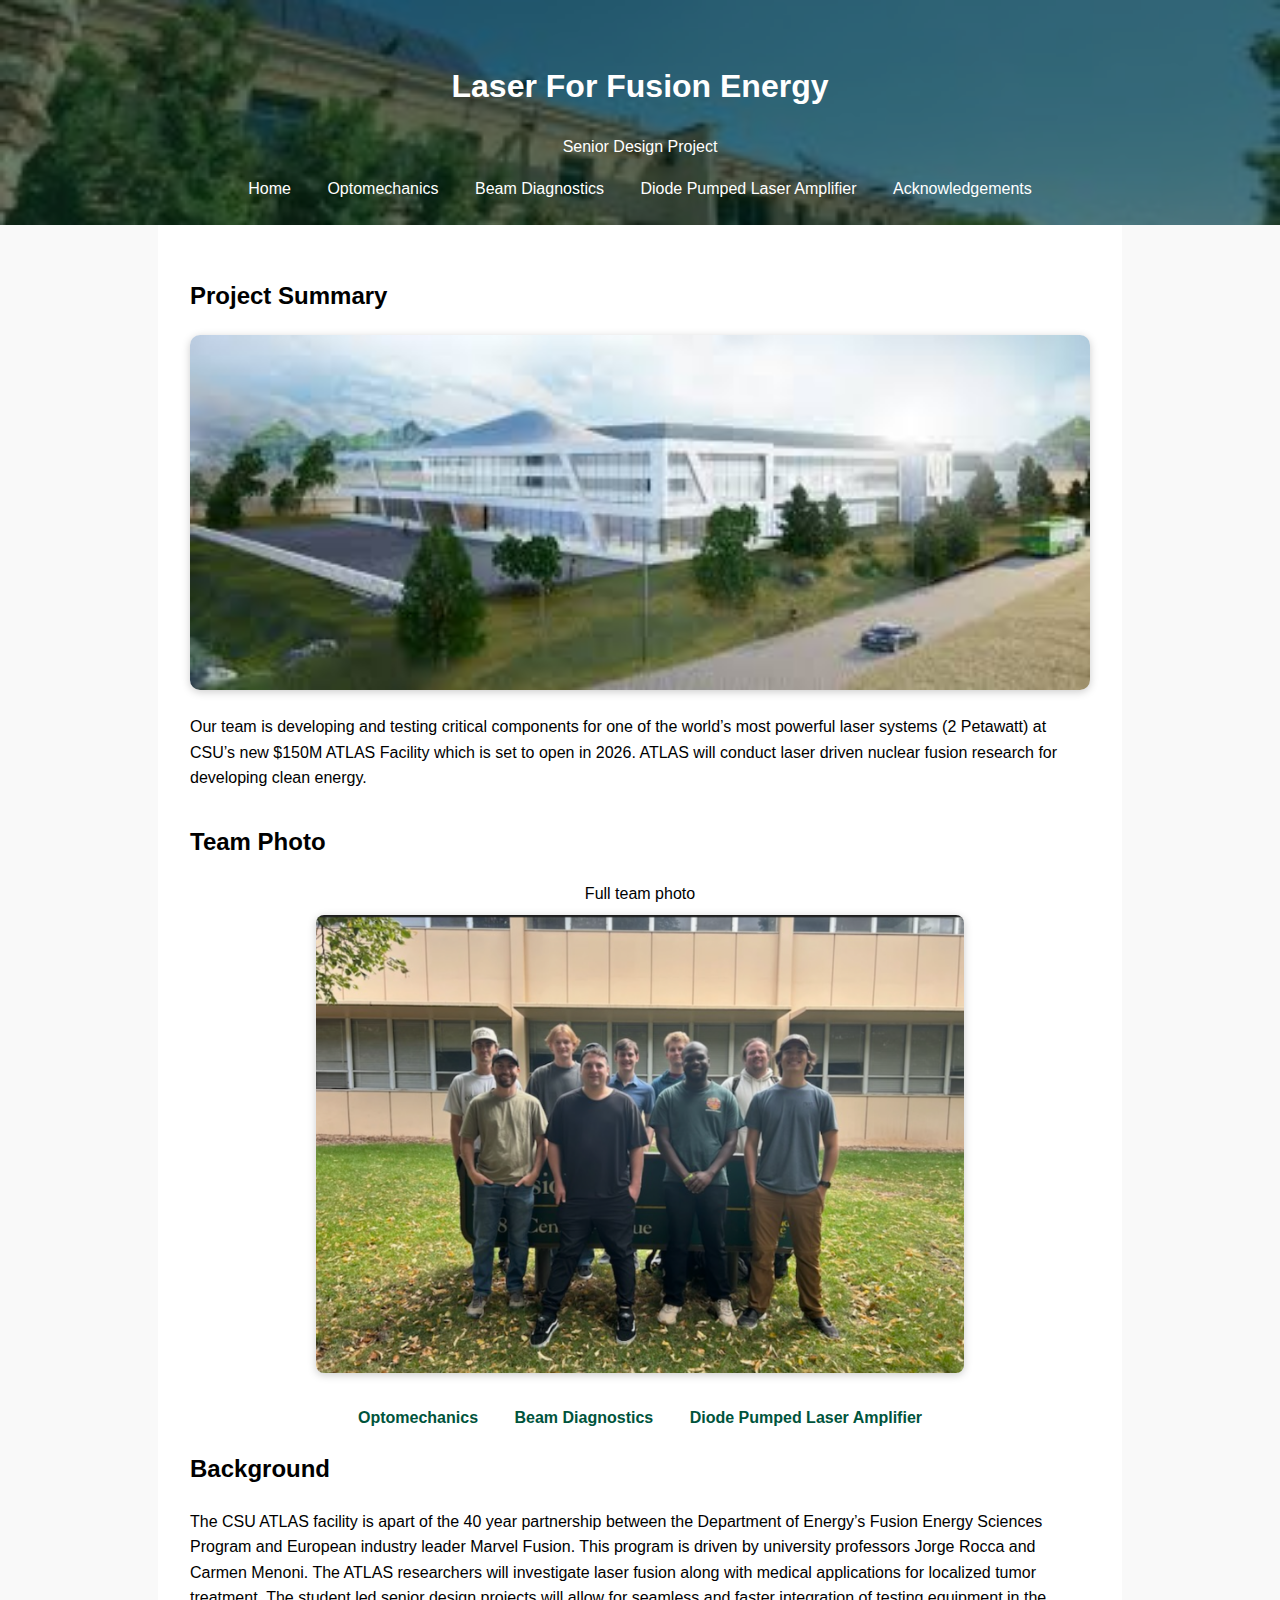
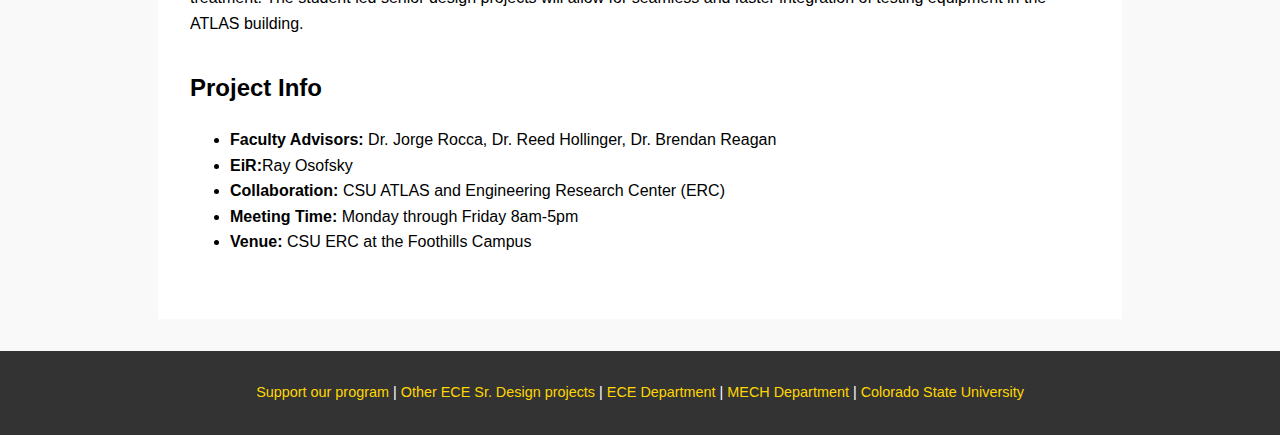
<file: index.html>
<!DOCTYPE html>
<html lang="en">
<head>
  <meta charset="UTF-8">
  <title>Senior Design Project</title>
  <link rel="stylesheet" href="style.css">
</head>
<body>
  <header>
    <h1>Laser For Fusion Energy</h1>
    <p>Senior Design Project</p>
    <nav>
      <a href="index.html">Home</a>
      <a href="optomechanics.html">Optomechanics</a>
      <a href="beamdiagnostics.html">Beam Diagnostics</a>
      <a href="diodepumpedlaseramplifier.html">Diode Pumped Laser Amplifier</a>
      <a href="acknowledgements.html">Acknowledgements</a>
    </nav>
  </header>
  <main>
    <section>
      <h2>Project Summary</h2>
  <img src="images/CSUATLAS.jpeg" alt="CSU ATLAS Facility" class="hero-image">
      <p>Our team is developing and testing critical components for one of the world’s most powerful laser systems (2 Petawatt) at CSU’s new $150M ATLAS Facility which is set to open in 2026. ATLAS will conduct laser driven nuclear fusion research for developing clean energy.</p>
    </section>

    <section>
      <h2>Team Photo</h2>
      <p style="text-align:center; margin-bottom: 0.5rem;">Full team photo</p>
  <img src="images/teamphoto.png" alt="Full Team Photo" class="team-photo">
    </section>
    <div style="text-align:center; margin-top: 0.5rem;">
        <a href="optomechanics.html" style="margin:0 1rem; text-decoration:none; color:#00543C; font-weight:600;">Optomechanics</a>
        <a href="beamdiagnostics.html" style="margin:0 1rem; text-decoration:none; color:#00543C; font-weight:600;">Beam Diagnostics</a>
        <a href="diodepumpedlaseramplifier.html" style="margin:0 1rem; text-decoration:none; color:#00543C; font-weight:600;">Diode Pumped Laser Amplifier</a>
      </div>
    <section>
      <h2>Background</h2>
      <p>The CSU ATLAS facility is apart of the 40 year partnership between the Department of Energy’s Fusion Energy Sciences Program and European industry leader Marvel Fusion. This program is driven by university professors Jorge Rocca and Carmen Menoni. The ATLAS researchers will investigate laser fusion along with medical applications for localized tumor treatment. The student led senior design projects will allow for seamless  and faster integration of testing equipment  in the ATLAS building. </p>
    </section>
    <section>
      <h2>Project Info</h2>
      <ul>
        <li><strong>Faculty Advisors:</strong> Dr. Jorge Rocca, Dr. Reed Hollinger, Dr. Brendan Reagan</li>
        <li><strong>EiR:</strong>Ray Osofsky</li>
        <li><strong>Collaboration:</strong> CSU ATLAS and Engineering Research Center (ERC)</li>
        <li><strong>Meeting Time:</strong> Monday through Friday 8am-5pm</li>
        <li><strong>Venue:</strong> CSU ERC at the Foothills Campus</li>
      </ul>
    </section>
  </main>
  <footer>
    <p>
      <a href="https://give.colostate.edu/campaigns/40250/donations/new">Support our program</a> | 
      <a href="https://www.engr.colostate.edu/ece/senior-design/?ay=2025">Other ECE Sr. Design projects</a> | 
      <a href="https://www.engr.colostate.edu/ece/">ECE Department</a> | 
      <a href="https://www.engr.colostate.edu/me/">MECH Department</a> | 
      <a href="http://www.colostate.edu/">Colorado State University</a>
    </p>
  </footer>
</body>
</html>
</file>
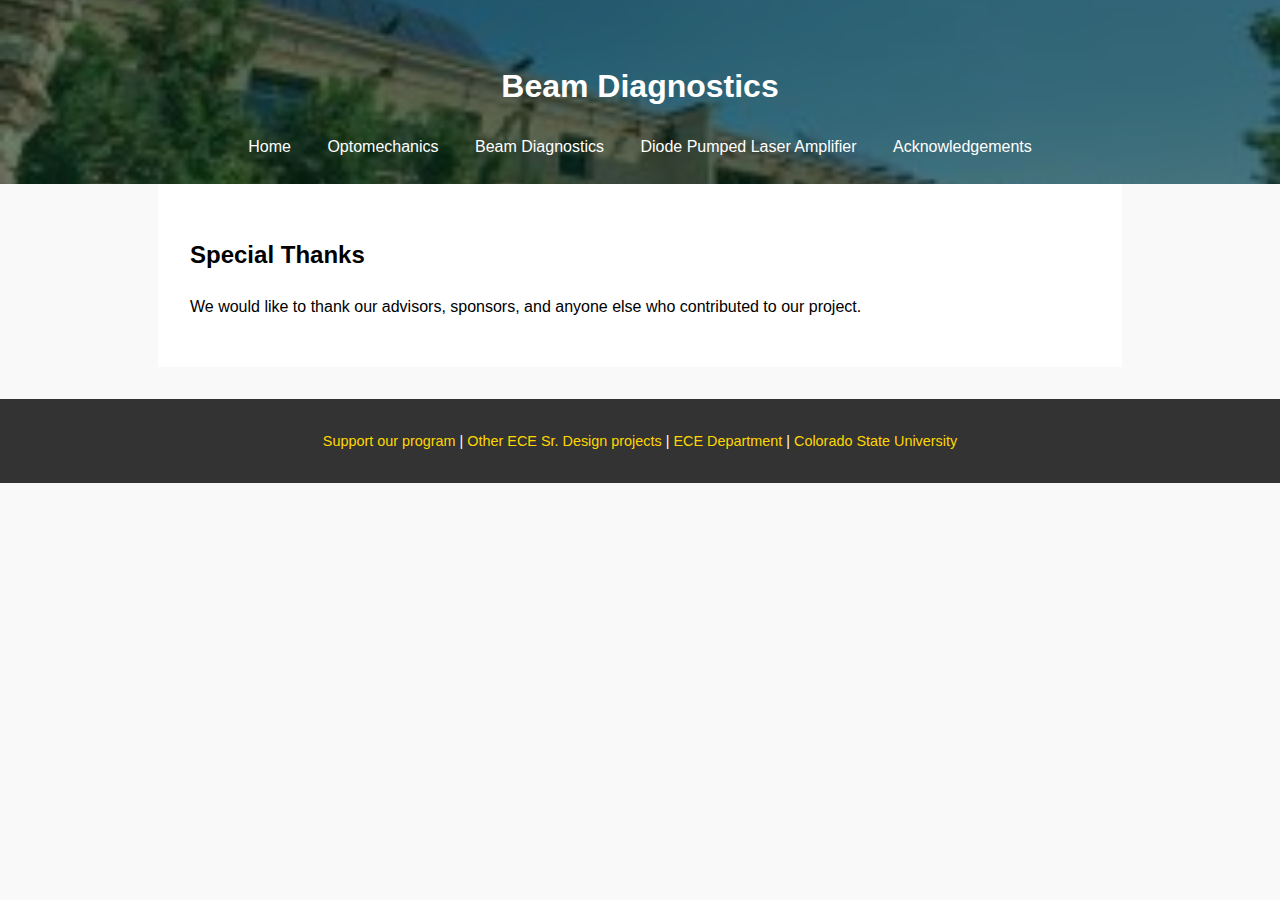
<file: acknowledgements.html>
<!DOCTYPE html>
<html lang="en">
<head>
  <meta charset="UTF-8">
  <meta name="viewport" content="width=device-width, initial-scale=1.0">
  <title>Beam Diagnostics | Senior Design Project</title>
  <link rel="stylesheet" href="style.css">
</head>
<body>
  <header>
    <h1>Beam Diagnostics</h1>
    <nav>
       <a href="index.html">Home</a>
      <a href="optomechanics.html">Optomechanics</a>
      <a href="beamdiagnostics.html">Beam Diagnostics</a>
      <a href="diodepumpedlaseramplifier.html">Diode Pumped Laser Amplifier</a>
      <a href="acknowledgements.html">Acknowledgements</a>
    </nav>
  </header>
  <main>
    <h2>Special Thanks</h2>
    <p>We would like to thank our advisors, sponsors, and anyone else who contributed to our project.</p>
  </main>
  <footer>
    <p>
      <a href="https://give.colostate.edu/campaigns/40250/donations/new">Support our program</a> | 
      <a href="https://www.engr.colostate.edu/ece/senior-design/?ay=2025">Other ECE Sr. Design projects</a> | 
      <a href="https://www.engr.colostate.edu/ece/">ECE Department</a> | 
      <a href="http://www.colostate.edu/">Colorado State University</a>
    </p>
  </footer>
</body>
</html>
</file>
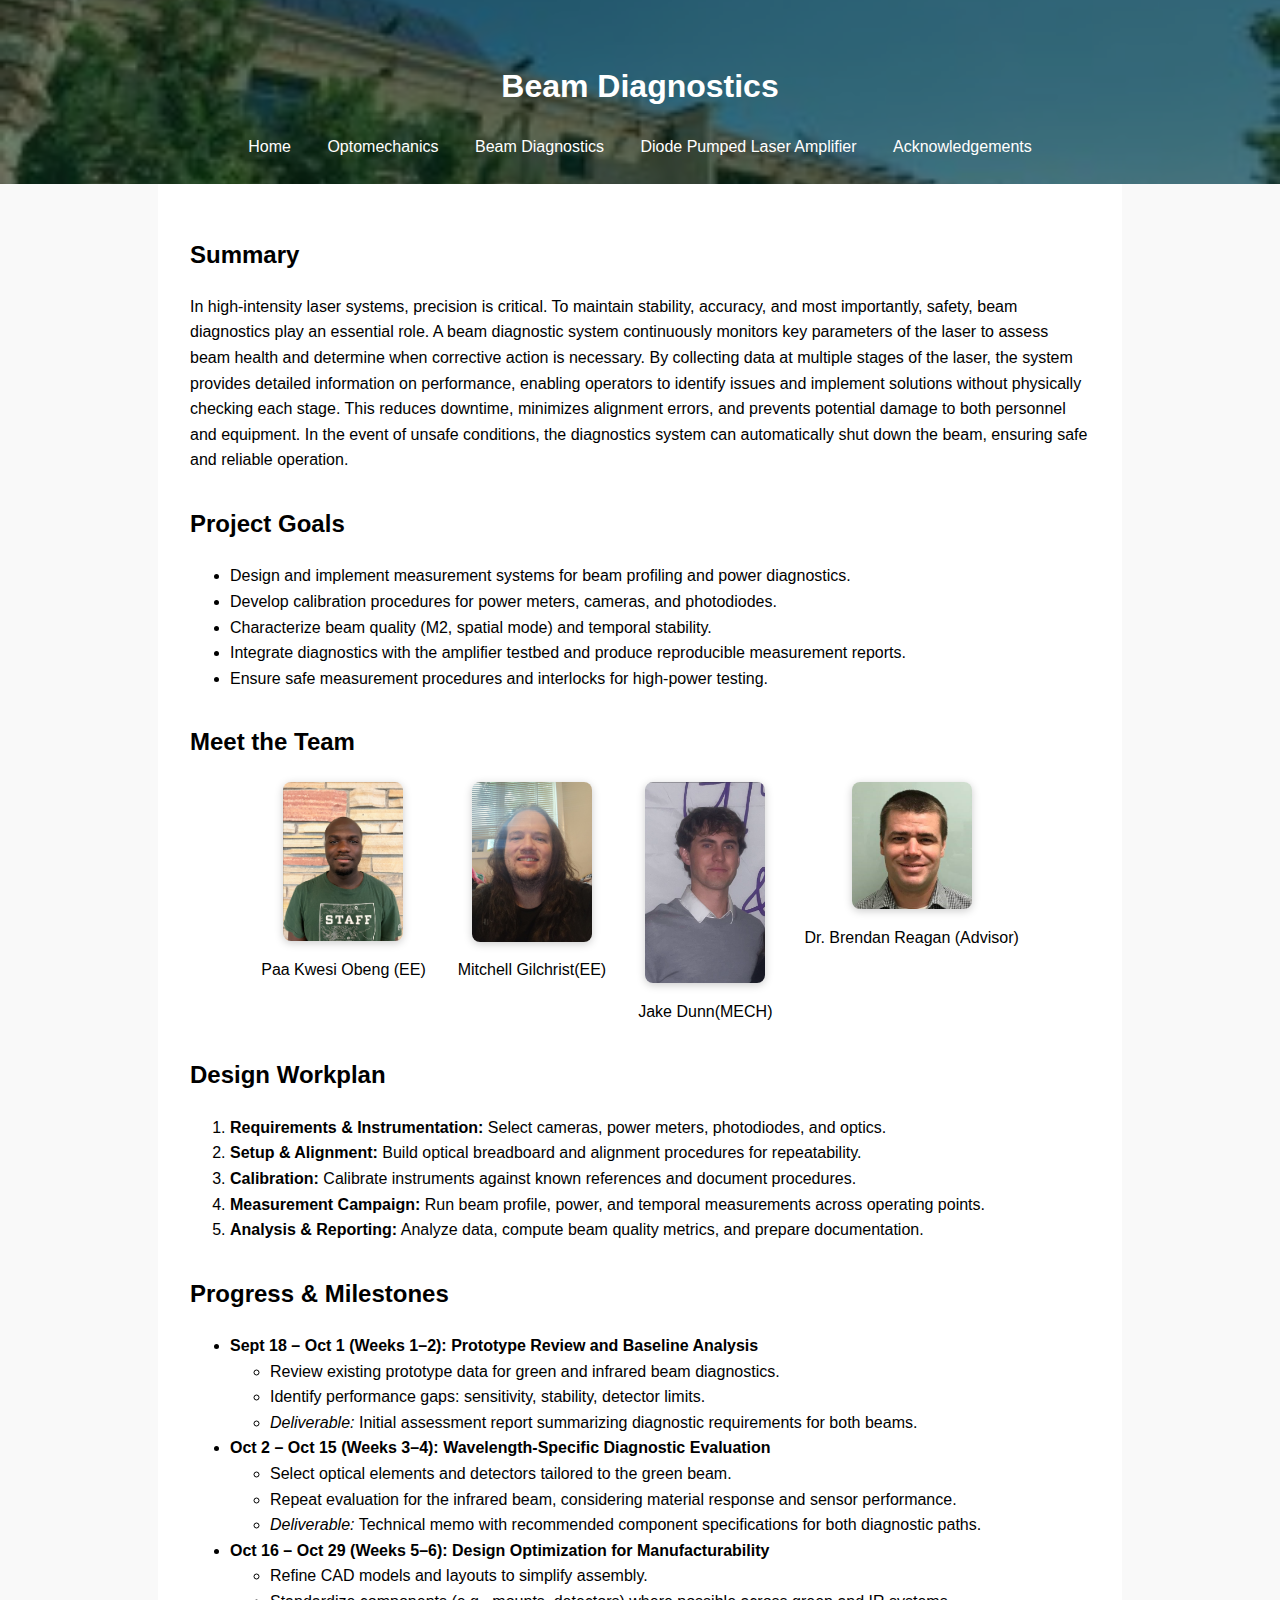
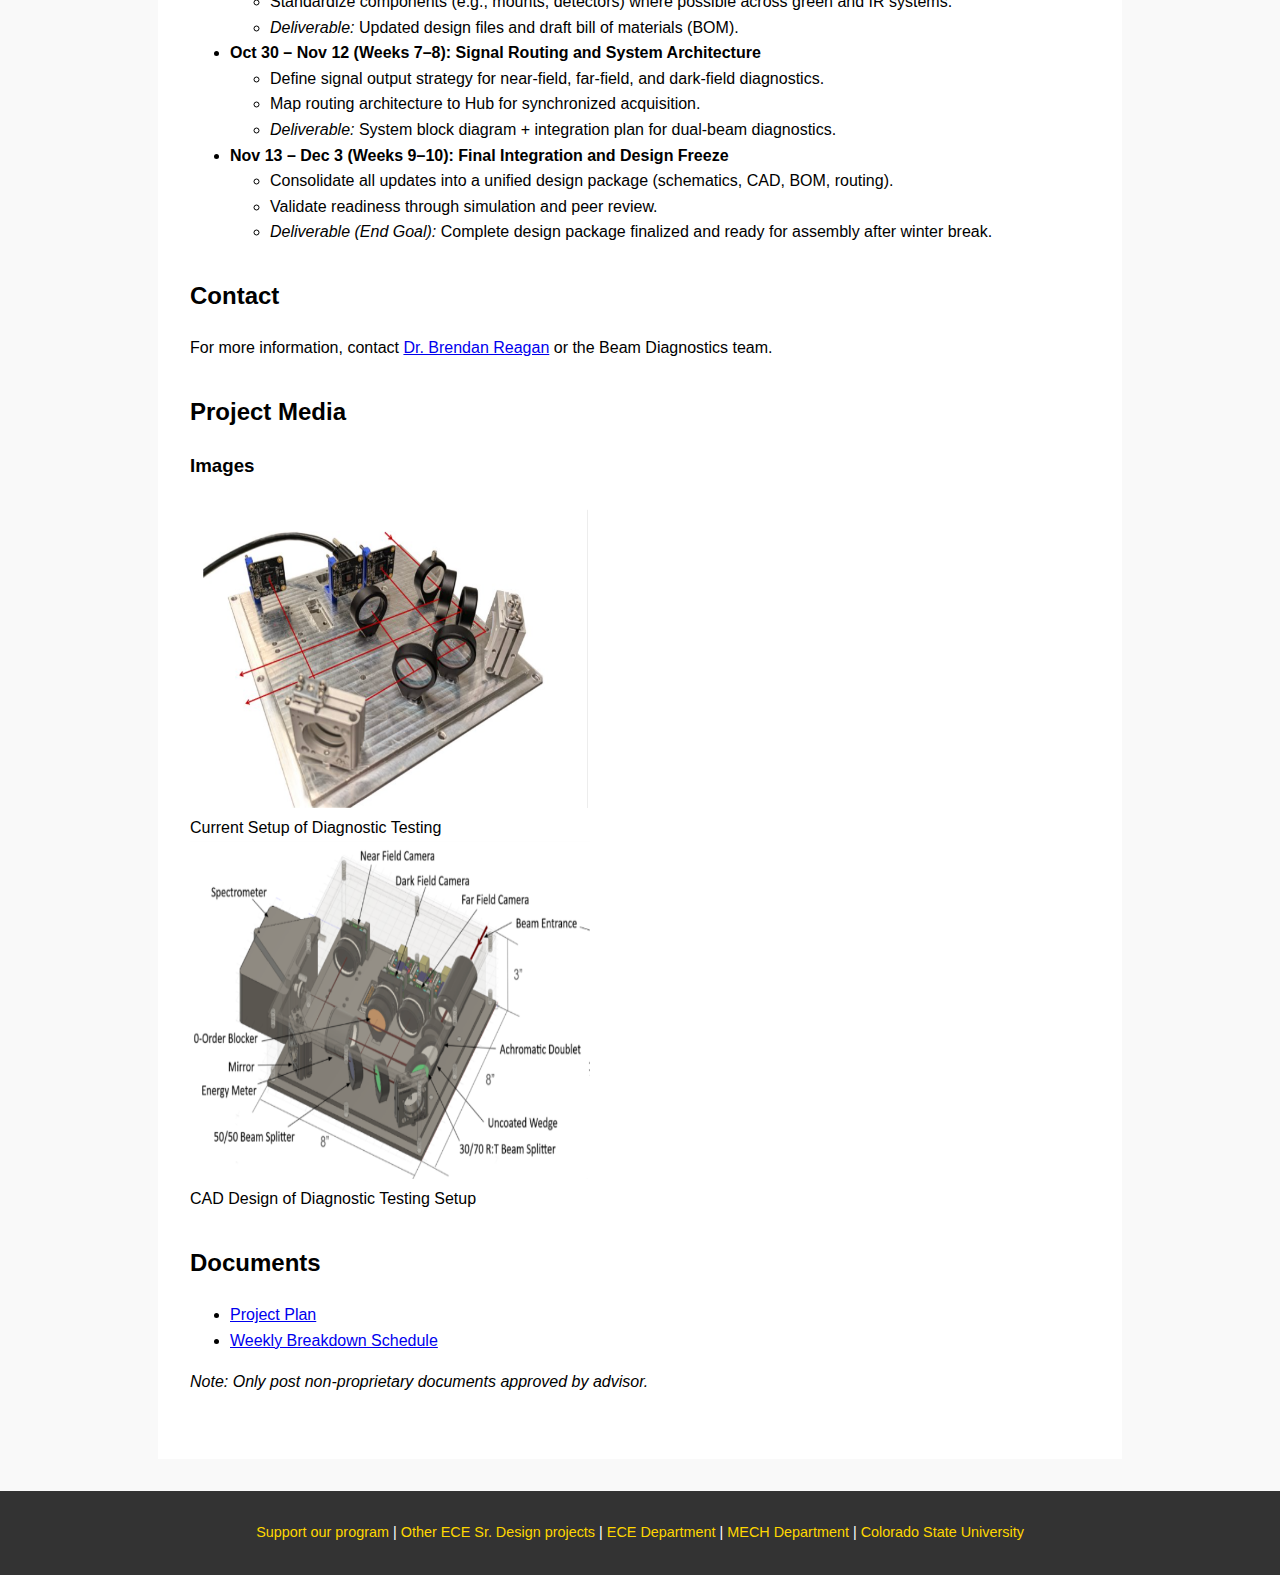
<file: beamdiagnostics.html>
<!DOCTYPE html>
<html lang="en">
<head>
  <meta charset="UTF-8">
  <meta name="viewport" content="width=device-width, initial-scale=1.0">
  <title>Beam Diagnostics | Senior Design Project</title>
  <link rel="stylesheet" href="style.css">
</head>
<body>
  <header>
    <h1>Beam Diagnostics</h1>
    <nav>
       <a href="index.html">Home</a>
      <a href="optomechanics.html">Optomechanics</a>
      <a href="beamdiagnostics.html">Beam Diagnostics</a>
      <a href="diodepumpedlaseramplifier.html">Diode Pumped Laser Amplifier</a>
      <a href="acknowledgements.html">Acknowledgements</a>
    </nav>
  </header>
  <main>
    <section>
      <h2>Summary</h2>
      <p>
        In high-intensity laser systems, precision is critical. To maintain stability, accuracy, and most importantly, safety, beam diagnostics play an essential role. A beam diagnostic system continuously monitors key parameters of the laser to assess beam health and determine when corrective action is necessary.

By collecting data at multiple stages of the laser, the system provides detailed information on performance, enabling operators to identify issues and implement solutions without physically checking each stage. This reduces downtime, minimizes alignment errors, and prevents potential damage to both personnel and equipment. In the event of unsafe conditions, the diagnostics system can automatically shut down the beam, ensuring safe and reliable operation.
      </p>
    </section>
    <section>
      <h2>Project Goals</h2>
      <ul>
        <li>Design and implement measurement systems for beam profiling and power diagnostics.</li>
        <li>Develop calibration procedures for power meters, cameras, and photodiodes.</li>
        <li>Characterize beam quality (M2, spatial mode) and temporal stability.</li>
        <li>Integrate diagnostics with the amplifier testbed and produce reproducible measurement reports.</li>
        <li>Ensure safe measurement procedures and interlocks for high-power testing.</li>
      </ul>
    </section>
    <section>
      <h2>Meet the Team</h2>
      <div style="display: flex; flex-wrap: wrap; gap: 2rem; justify-content: center;">
        <div style="text-align: center;">
          <img src="images/paa.png" alt="Paa Kwesi Obeng" width="120" style="border-radius: 8px; box-shadow: 0 2px 8px #ccc; margin-bottom: 0.5rem;">
          <div>Paa Kwesi Obeng (EE)</div>
        </div>
        <div style="text-align: center;">
          <img src="images/Mitchell.jpg" alt="Mitchell Gilchrist" width="120" style="border-radius: 8px; box-shadow: 0 2px 8px #ccc; margin-bottom: 0.5rem;">
          <div>Mitchell Gilchrist(EE)</div>
        </div>
        <div style="text-align: center;">
          <img src="images/Jake.png" alt="Jake Dunn" width="120" style="border-radius: 8px; box-shadow: 0 2px 8px #ccc; margin-bottom: 0.5rem;">
          <div>Jake Dunn(MECH)</div>
        </div>
        <div style="text-align: center;">
          <img src="images/reagan.jpg" alt="Dr. Brendan Reagan" width="120" style="border-radius: 8px; box-shadow: 0 2px 8px #ccc; margin-bottom: 0.5rem;">
          <div>Dr. Brendan Reagan (Advisor)</div>
        </div>
      </div>
    </section>
    <section>
      <h2>Design Workplan</h2>
      <ol>
        <li><strong>Requirements & Instrumentation:</strong> Select cameras, power meters, photodiodes, and optics.</li>
        <li><strong>Setup & Alignment:</strong> Build optical breadboard and alignment procedures for repeatability.</li>
        <li><strong>Calibration:</strong> Calibrate instruments against known references and document procedures.</li>
        <li><strong>Measurement Campaign:</strong> Run beam profile, power, and temporal measurements across operating points.</li>
        <li><strong>Analysis & Reporting:</strong> Analyze data, compute beam quality metrics, and prepare documentation.</li>
      </ol>
    </section>
    <section>
      <h2>Progress & Milestones</h2>
      <ul>
  <li>
    <strong>Sept 18 – Oct 1 (Weeks 1–2): Prototype Review and Baseline Analysis</strong>
    <ul>
      <li>Review existing prototype data for green and infrared beam diagnostics.</li>
      <li>Identify performance gaps: sensitivity, stability, detector limits.</li>
      <li><em>Deliverable:</em> Initial assessment report summarizing diagnostic requirements for both beams.</li>
    </ul>
  </li>

  <li>
    <strong>Oct 2 – Oct 15 (Weeks 3–4): Wavelength-Specific Diagnostic Evaluation</strong>
    <ul>
      <li>Select optical elements and detectors tailored to the green beam.</li>
      <li>Repeat evaluation for the infrared beam, considering material response and sensor performance.</li>
      <li><em>Deliverable:</em> Technical memo with recommended component specifications for both diagnostic paths.</li>
    </ul>
  </li>

  <li>
    <strong>Oct 16 – Oct 29 (Weeks 5–6): Design Optimization for Manufacturability</strong>
    <ul>
      <li>Refine CAD models and layouts to simplify assembly.</li>
      <li>Standardize components (e.g., mounts, detectors) where possible across green and IR systems.</li>
      <li><em>Deliverable:</em> Updated design files and draft bill of materials (BOM).</li>
    </ul>
  </li>

  <li>
    <strong>Oct 30 – Nov 12 (Weeks 7–8): Signal Routing and System Architecture</strong>
    <ul>
      <li>Define signal output strategy for near-field, far-field, and dark-field diagnostics.</li>
      <li>Map routing architecture to Hub for synchronized acquisition.</li>
      <li><em>Deliverable:</em> System block diagram + integration plan for dual-beam diagnostics.</li>
    </ul>
  </li>

  <li>
    <strong>Nov 13 – Dec 3 (Weeks 9–10): Final Integration and Design Freeze</strong>
    <ul>
      <li>Consolidate all updates into a unified design package (schematics, CAD, BOM, routing).</li>
      <li>Validate readiness through simulation and peer review.</li>
      <li><em>Deliverable (End Goal):</em> Complete design package finalized and ready for assembly after winter break.</li>
    </ul>
  </li>
</ul>

    </section>
    <section>
      <h2>Contact</h2>
      <p>For more information, contact <a href="mailto:brendan.reagan@colostate.edu">Dr. Brendan Reagan</a> or the Beam Diagnostics team.</p>
    </section>
    <section>
      <h2>Project Media</h2>
      <h3>Images</h3>
      <div class="media-row">
        <img src="images/BeamDiagnosticsProgress.png" alt="Prototype" width="400">
        <figcaption>Current Setup of Diagnostic Testing</figcaption>
        <img src="images/BeamDiagnosticsSimulation.png" alt="Test Setup" width="400">
        <figcaption>CAD Design of Diagnostic Testing Setup</figcaption>
      </div>
    </section>
    <section>
      <h2>Documents</h2>
    <ul>
  <li><a href="images/fusion_plan.pdf" target="_blank" rel="noopener">Project Plan</a></li>
  <li><a href="https://colostate-my.sharepoint.com/:x:/g/personal/cam1704_colostate_edu/IQAidelbgkaDQLO2ReoFkTv5AZYLcCpP1LhFNZONF5rNqIo?e=sEL6JX" target="_blank" rel="noopener">Weekly Breakdown Schedule</a></li>
    </ul>
      <p><em>Note: Only post non-proprietary documents approved by advisor.</em></p>
    </section>
  </main>
  <footer>
    <p>
      <a href="https://give.colostate.edu/campaigns/40250/donations/new">Support our program</a> |
      <a href="https://www.engr.colostate.edu/ece/senior-design/?ay=2025">Other ECE Sr. Design projects</a> |
      <a href="https://www.engr.colostate.edu/ece/">ECE Department</a> |
      <a href="https://www.engr.colostate.edu/me/">MECH Department</a> |
      <a href="http://www.colostate.edu/">Colorado State University</a>
    </p>
  </footer>
</body>
</html>
</file>
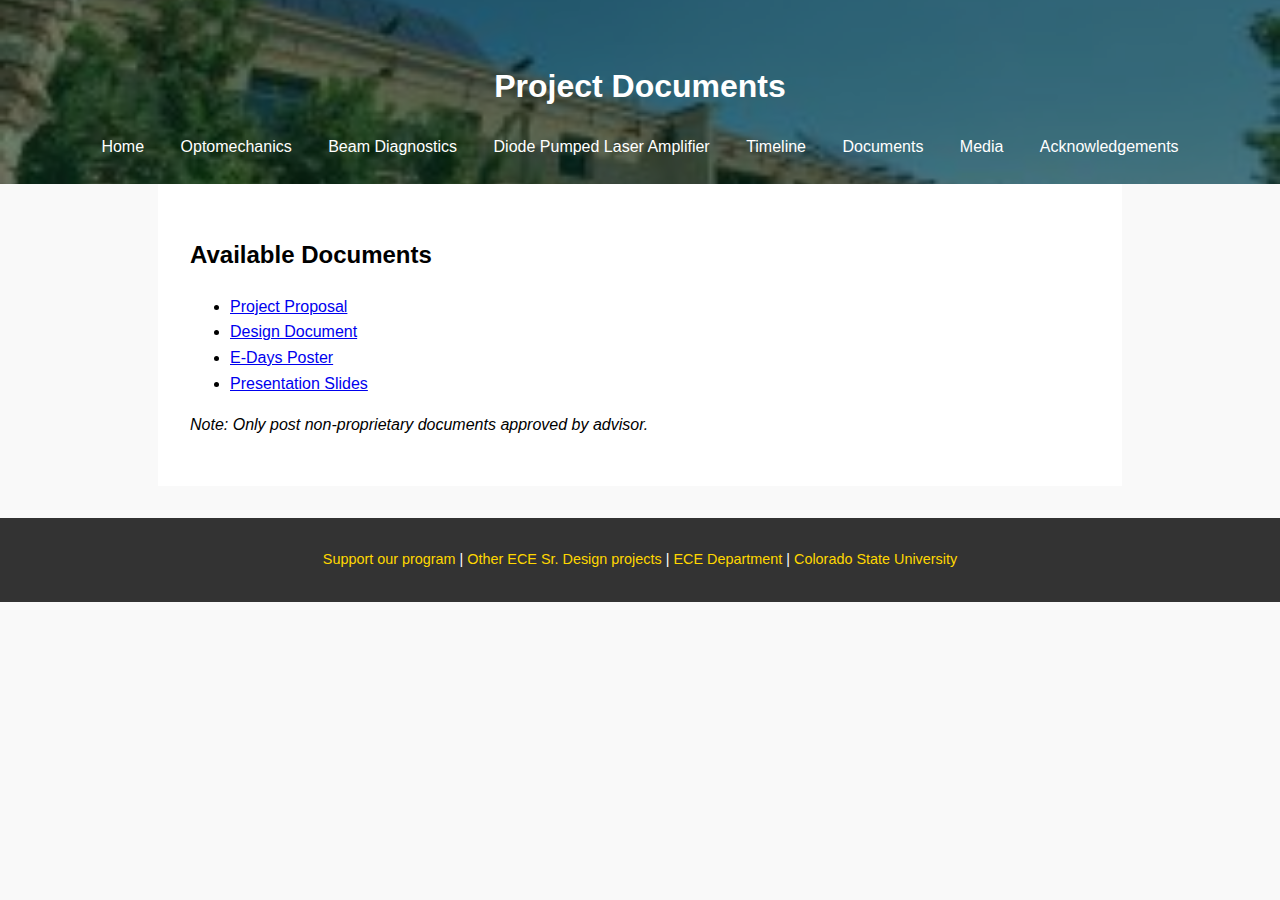
<file: documents.html>
<!DOCTYPE html>
<html lang="en">
<head>
  <meta charset="UTF-8">
  <title>Documents</title>
  <link rel="stylesheet" href="style.css">
</head>
<body>
  <header>
    <h1>Project Documents</h1>
    <nav>
       <a href="index.html">Home</a>
      <a href="Optomechanics.html">Optomechanics</a>
      <a href="beamdiagnostics.html">Beam Diagnostics</a>
  <a href="diodepumpedlaseramplifier.html">Diode Pumped Laser Amplifier</a>
      <a href="timeline.html">Timeline</a>
      <a href="documents.html">Documents</a>
      <a href="media.html">Media</a>
      <a href="acknowledgements.html">Acknowledgements</a>
    </nav>
  </header>
  <main>
    <h2>Available Documents</h2>
    <ul>
      <li><a href="files/proposal.pdf">Project Proposal</a></li>
      <li><a href="files/design_doc.pdf">Design Document</a></li>
      <li><a href="files/poster.pdf">E-Days Poster</a></li>
      <li><a href="files/presentation.pdf">Presentation Slides</a></li>
    </ul>
    <p><em>Note: Only post non-proprietary documents approved by advisor.</em></p>
  </main>
  <footer>
    <p>
      <a href="https://give.colostate.edu/campaigns/40250/donations/new">Support our program</a> | 
      <a href="https://www.engr.colostate.edu/ece/senior-design/?ay=2025">Other ECE Sr. Design projects</a> | 
      <a href="https://www.engr.colostate.edu/ece/">ECE Department</a> | 
      <a href="http://www.colostate.edu/">Colorado State University</a>
    </p>
  </footer>
</body>
</html>
</file>
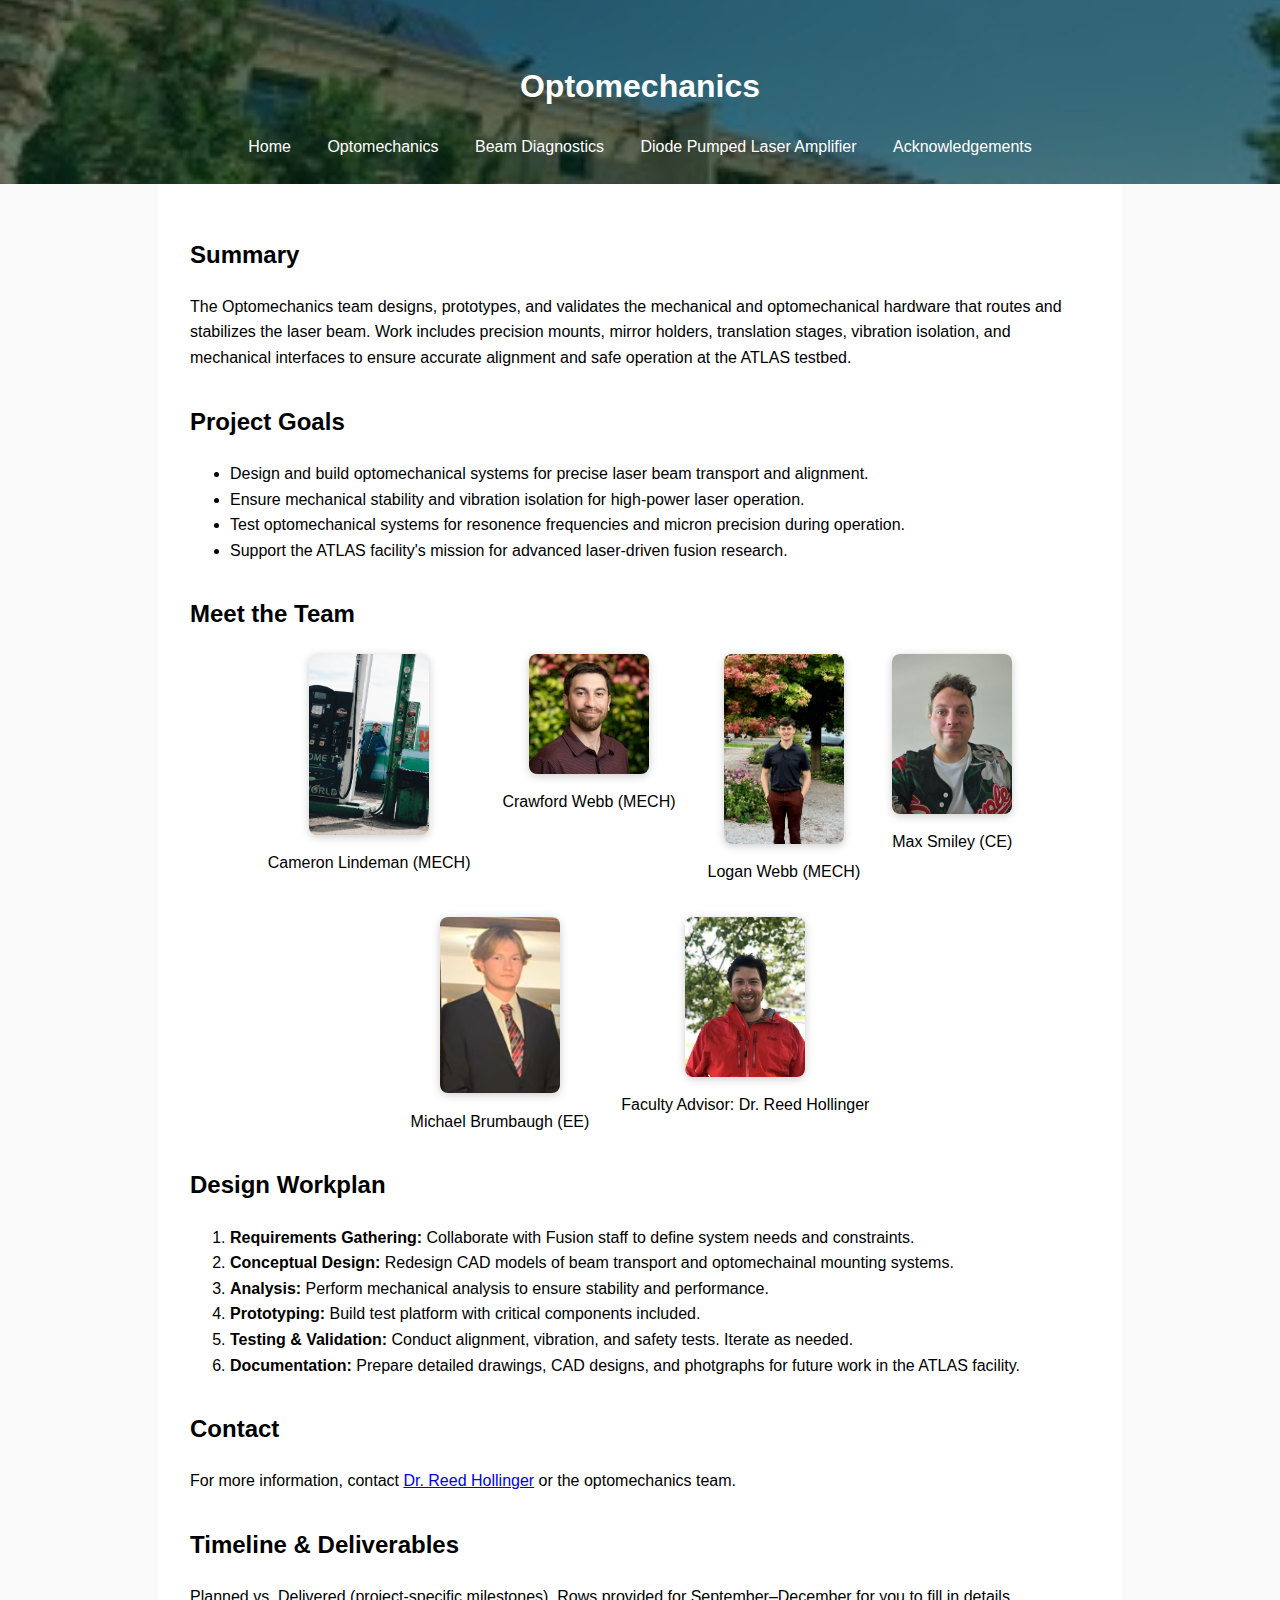
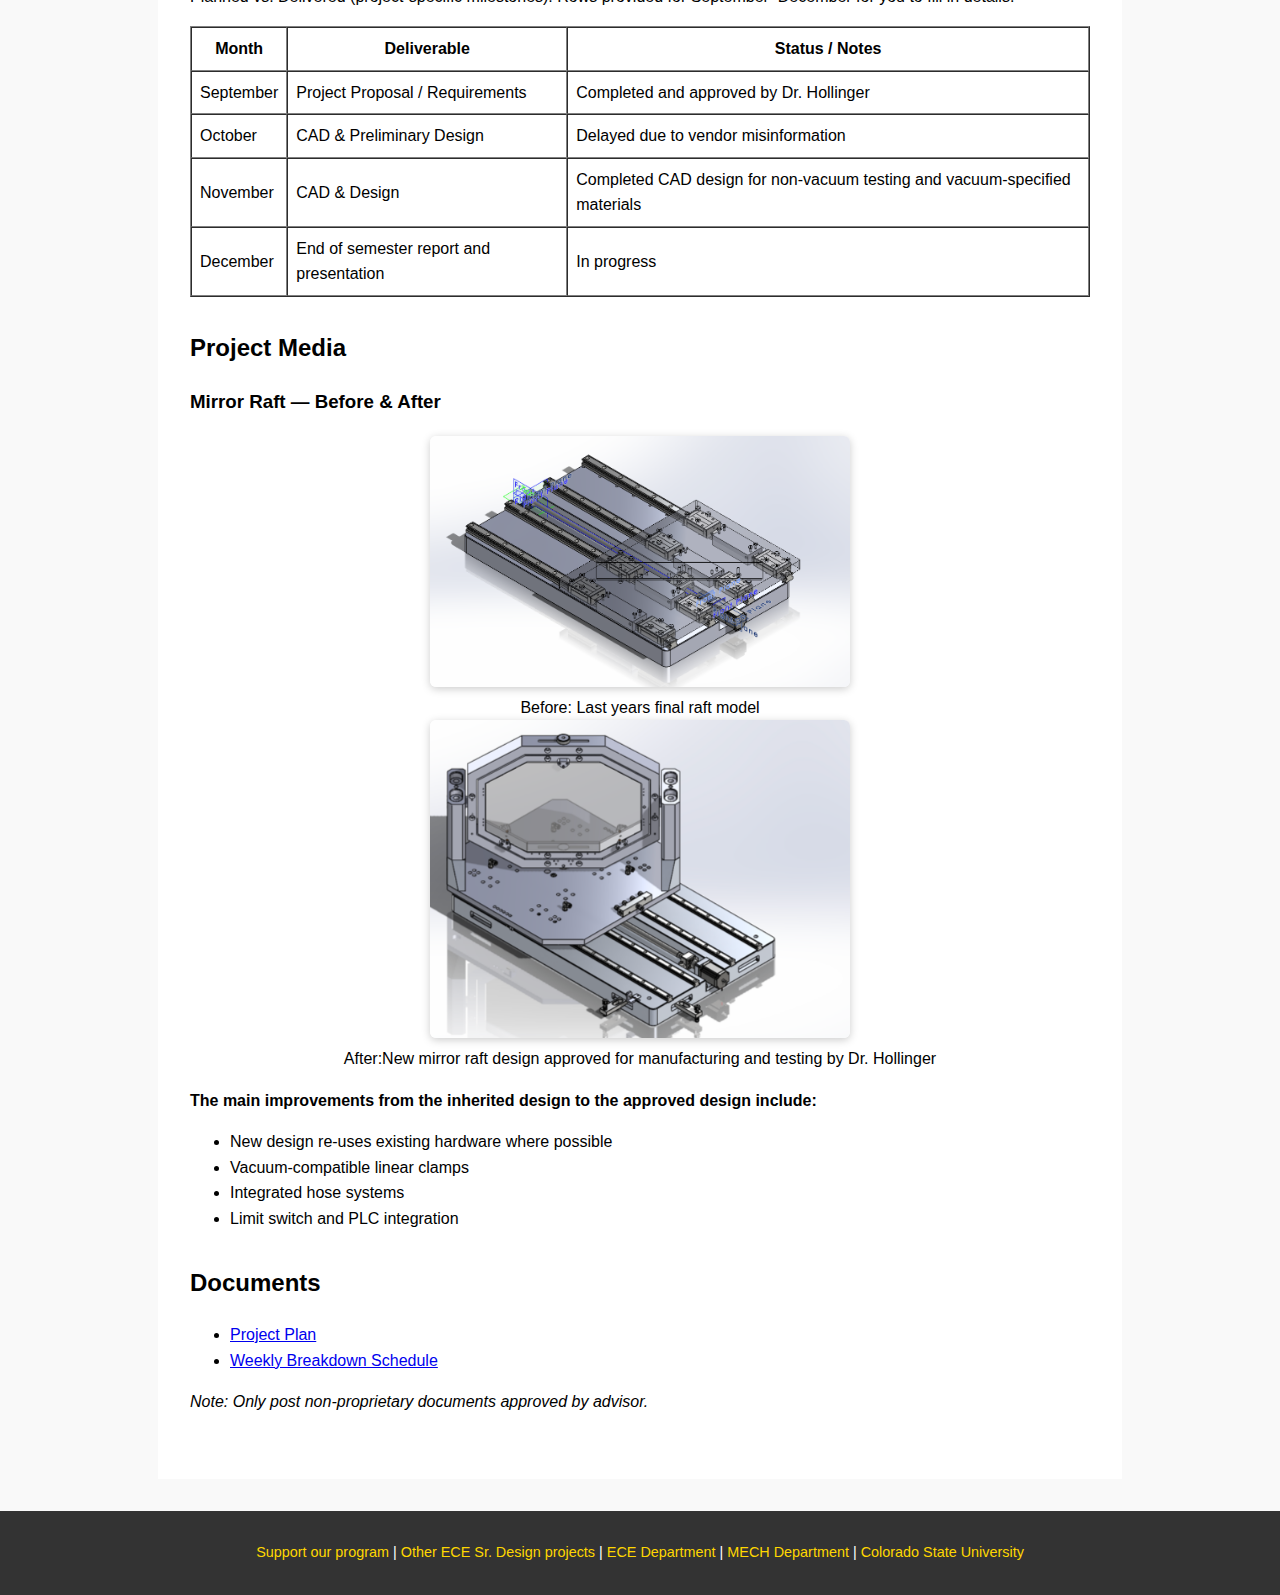
<file: optomechanics.html>
<!DOCTYPE html>
<html lang="en">
<head>
  <meta charset="UTF-8">
  <meta name="viewport" content="width=device-width, initial-scale=1.0">
  <title>Optomechanics | Senior Design Project</title>
  <link rel="stylesheet" href="style.css">
</head>
<body>
  <header>
    <h1>Optomechanics</h1>
    <nav>
       <a href="index.html">Home</a>
      <a href="optomechanics.html">Optomechanics</a>
      <a href="beamdiagnostics.html">Beam Diagnostics</a>
      <a href="diodepumpedlaseramplifier.html">Diode Pumped Laser Amplifier</a>
      <a href="acknowledgements.html">Acknowledgements</a>
    </nav>
  </header>
  <main>
    <section>
      <h2>Summary</h2>
      <p>
        The Optomechanics team designs, prototypes, and validates the mechanical and optomechanical hardware that routes and stabilizes the laser beam. Work includes precision mounts, mirror holders, translation stages, vibration isolation, and mechanical interfaces to ensure accurate alignment and safe operation at the ATLAS testbed.
      </p>
    </section>
    <section>
      <h2>Project Goals</h2>
      <ul>
        <li>Design and build optomechanical systems for precise laser beam transport and alignment.</li>
        <li>Ensure mechanical stability and vibration isolation for high-power laser operation.</li>
        <li>Test optomechanical systems for resonence frequencies and micron precision during operation.</li>
        <li>Support the ATLAS facility's mission for advanced laser-driven fusion research.</li>
      </ul>
    </section>
    <section>
      <h2>Meet the Team</h2>
      <div style="display: flex; flex-wrap: wrap; gap: 2rem; justify-content: center;">
        <div style="text-align: center;">
          <img src="images/cameron.png" alt="Cameron Lindeman" width="120" style="border-radius: 8px; box-shadow: 0 2px 8px #ccc; margin-bottom: 0.5rem;">
          <div>Cameron Lindeman (MECH)</div>
        </div>
        <div style="text-align: center;">
          <img src="images/HeadShot.jpeg" alt="Crawford Webb" width="120" style="border-radius: 8px; box-shadow: 0 2px 8px #ccc; margin-bottom: 0.5rem;">
          <div>Crawford Webb (MECH)</div>
        </div>
        <div style="text-align: center;">
          <img src="images/logan.jpg" alt="Logan Webb" width="120" style="border-radius: 8px; box-shadow: 0 2px 8px #ccc; margin-bottom: 0.5rem;">
          <div>Logan Webb (MECH)</div>
        </div>
        <div style="text-align: center;">
          <img src="images/max.jpg" alt="Max Smiley" width="120" style="border-radius: 8px; box-shadow: 0 2px 8px #ccc; margin-bottom: 0.5rem;">
          <div>Max Smiley (CE)</div>
        </div>
        <div style="text-align: center;">
          <img src="images/michael.jpg" alt="Michael Brumbaugh" width="120" style="border-radius: 8px; box-shadow: 0 2px 8px #ccc; margin-bottom: 0.5rem;">
          <div>Michael Brumbaugh (EE)</div>
        </div>
        <div style="text-align: center;">
          <img src="images/hollinger.jpeg" alt="Dr. Reed Hollinger" width="120" style="border-radius: 8px; box-shadow: 0 2px 8px #ccc; margin-bottom: 0.5rem;">
          <div>Faculty Advisor: Dr. Reed Hollinger</div>
        </div>
      </div>
    </section>
    <section>
      <h2>Design Workplan</h2>
      <ol>
        <li><strong>Requirements Gathering:</strong> Collaborate with Fusion staff to define system needs and constraints.</li>
        <li><strong>Conceptual Design:</strong> Redesign CAD models of beam transport and optomechainal mounting systems.</li>
        <li><strong>Analysis:</strong> Perform mechanical analysis to ensure stability and performance.</li>
        <li><strong>Prototyping:</strong> Build test platform with critical components included.</li>
        <li><strong>Testing & Validation:</strong> Conduct alignment, vibration, and safety tests. Iterate as needed.</li>
        <li><strong>Documentation:</strong> Prepare detailed drawings, CAD designs, and photgraphs for future work in the ATLAS facility.</li>
      </ol>
    </section>
    <!-- Progress & Milestones removed per request -->
    <section>
      <h2>Contact</h2>
      <p>For more information, contact <a href="mailto:reed.hollinger@colostate.edu">Dr. Reed Hollinger</a> or the optomechanics team.</p>
    </section>
    <section>
      <h2>Timeline & Deliverables</h2>
      <p>Planned vs. Delivered (project-specific milestones). Rows provided for September–December for you to fill in details.</p>
      <table border="1" cellpadding="8" cellspacing="0">
        <tr><th>Month</th><th>Deliverable</th><th>Status / Notes</th></tr>
        <tr><td>September</td><td>Project Proposal / Requirements</td><td>Completed and approved by Dr. Hollinger</td></tr>
        <tr><td>October</td><td>CAD &amp; Preliminary Design</td><td>Delayed due to vendor misinformation</td></tr>
        <tr><td>November</td><td>CAD &amp; Design</td><td>Completed CAD design for non-vacuum testing and vacuum-specified materials</td></tr>
        <tr><td>December</td><td>End of semester report and presentation</td><td>In progress</td></tr>
      </table>
    </section>
    <section>
      <h2>Project Media</h2>
      <h3>Mirror Raft — Before &amp; After</h3>
      <div class="media-row">
        <figure style="margin:0; text-align:center;">
          <img src="images/SeniorDesign2024-25.PNG" alt="Mirror raft - before" style="width:420px; max-width:100%; border-radius:6px; box-shadow:0 2px 8px #ccc;">
          <figcaption>Before: Last years final raft model</figcaption>
        </figure>
  <div class="media-divider"></div>
        <figure style="margin:0; text-align:center;">
          <img src="images/Fall2025Progress.PNG" alt="Mirror raft - after" style="width:420px; max-width:100%; border-radius:6px; box-shadow:0 2px 8px #ccc;">
          <figcaption>After:New mirror raft design approved for manufacturing and testing by Dr. Hollinger</figcaption>
    

        </figure>
      </div>
      <div style="margin-top:0.75rem;">
        <p><strong>The main improvements from the inherited design to the approved design include:</strong></p>
        <ul>
          <li>New design re-uses existing hardware where possible</li>
          <li>Vacuum-compatible linear clamps</li>
          <li>Integrated hose systems</li>
          <li>Limit switch and PLC integration</li>
        </ul>
      </div>
    </section>
    <section>
      <h2>Documents</h2>
      <ul>
        <li><a href="images/fusion_plan.pdf" target="_blank" rel="noopener">Project Plan</a></li>
        <li><a href="https://colostate-my.sharepoint.com/:x:/g/personal/cam1704_colostate_edu/IQAidelbgkaDQLO2ReoFkTv5AZYLcCpP1LhFNZONF5rNqIo?e=sEL6JX" target="_blank" rel="noopener">Weekly Breakdown Schedule</a></li>
      </ul>
      <p><em>Note: Only post non-proprietary documents approved by advisor.</em></p>
    </section>
  </main>
  <footer>
    <p>
      <a href="https://give.colostate.edu/campaigns/40250/donations/new">Support our program</a> |
      <a href="https://www.engr.colostate.edu/ece/senior-design/?ay=2025">Other ECE Sr. Design projects</a> |
      <a href="https://www.engr.colostate.edu/ece/">ECE Department</a> |
      <a href="https://www.engr.colostate.edu/me/">MECH Department</a> |
      <a href="http://www.colostate.edu/">Colorado State University</a>
    </p>
  </footer>
</body>
</html>
</file>
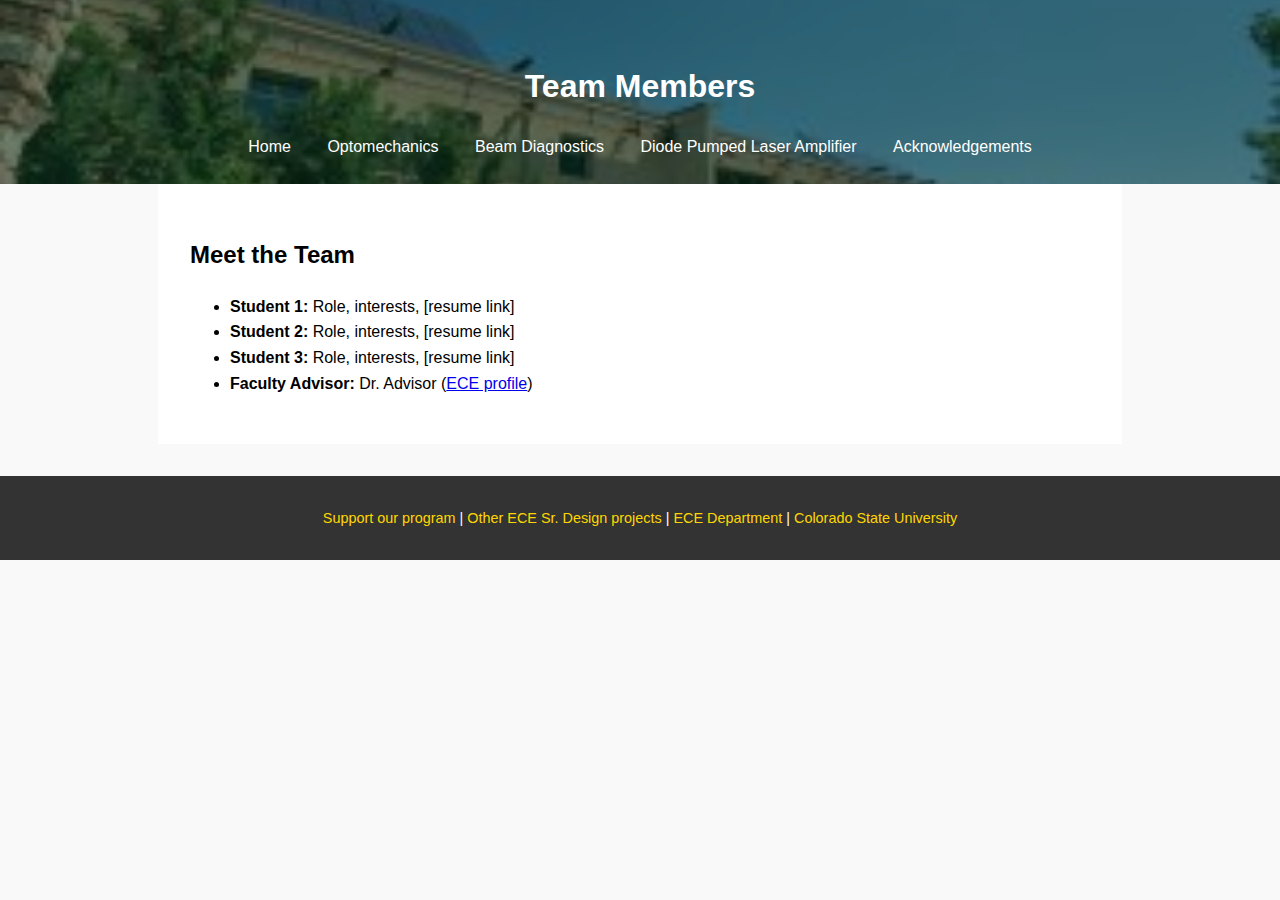
<file: team.html>
<!DOCTYPE html>
<html lang="en">
<head>
  <meta charset="UTF-8">
  <title>Team Members</title>
  <link rel="stylesheet" href="style.css">
</head>
<body>
  <header>
    <h1>Team Members</h1>
    <nav>
      <a href="index.html">Home</a>
      <a href="optomechanics.html">Optomechanics</a>
      <a href="beamdiagnostics.html">Beam Diagnostics</a>
      <a href="diodepumpedlaseramplifier.html">Diode Pumped Laser Amplifier</a>
      <a href="acknowledgements.html">Acknowledgements</a>
    </nav>
  </header>
  <main>
    <h2>Meet the Team</h2>
    <ul>
      <li><strong>Student 1:</strong> Role, interests, [resume link]</li>
      <li><strong>Student 2:</strong> Role, interests, [resume link]</li>
      <li><strong>Student 3:</strong> Role, interests, [resume link]</li>
      <li><strong>Faculty Advisor:</strong> Dr. Advisor (<a href="https://www.engr.colostate.edu/ece/">ECE profile</a>)</li>
    </ul>
  </main>
  <footer>
    <p>
      <a href="https://give.colostate.edu/campaigns/40250/donations/new">Support our program</a> | 
      <a href="https://www.engr.colostate.edu/ece/senior-design/?ay=2025">Other ECE Sr. Design projects</a> | 
      <a href="https://www.engr.colostate.edu/ece/">ECE Department</a> | 
      <a href="http://www.colostate.edu/">Colorado State University</a>
    </p>
  </footer>
</body>
</html>
</file>
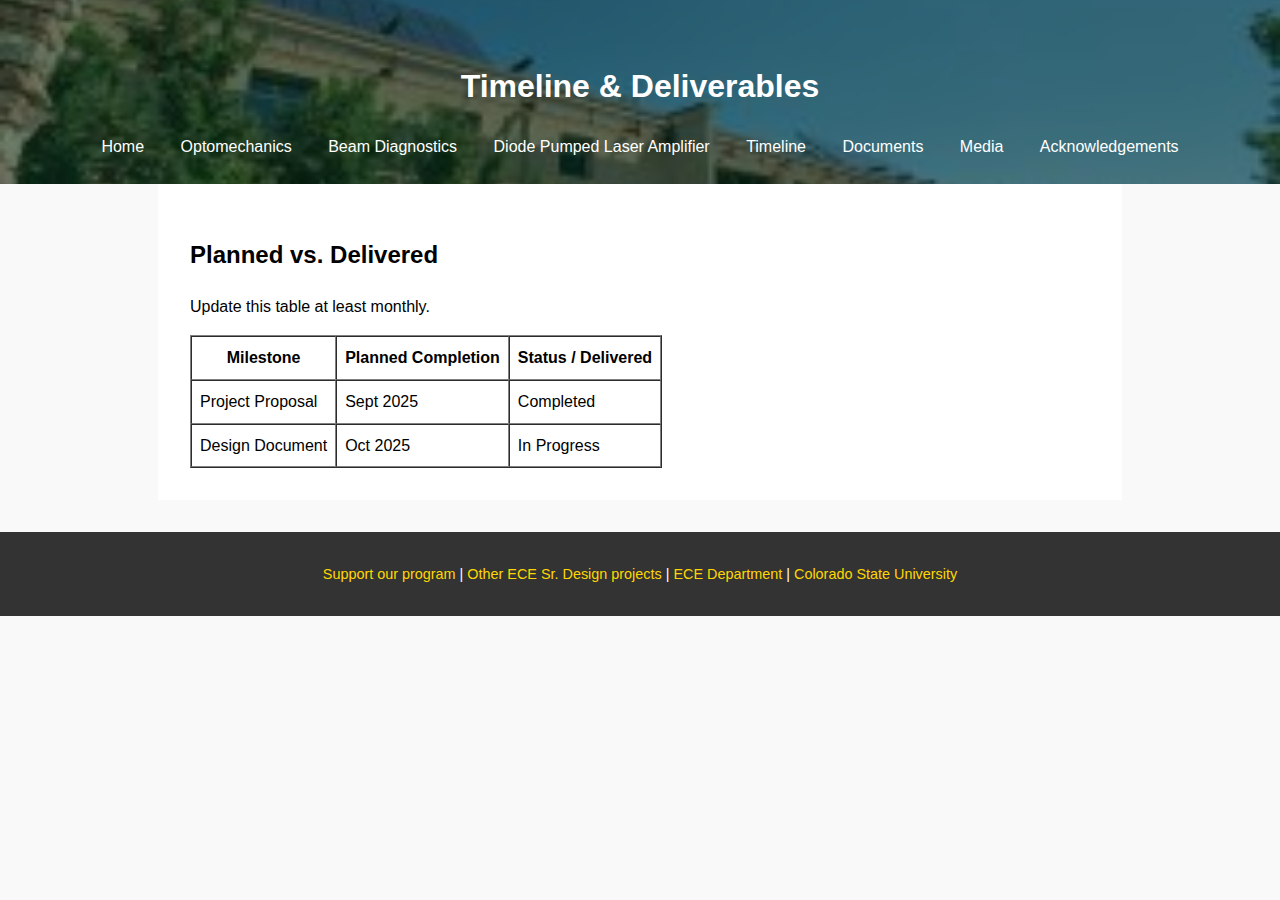
<file: timeline.html>
<!DOCTYPE html>
<html lang="en">
<head>
  <meta charset="UTF-8">
  <title>Timeline & Deliverables</title>
  <link rel="stylesheet" href="style.css">
</head>
<body>
  <header>
    <h1>Timeline & Deliverables</h1>
    <nav>
       <a href="index.html">Home</a>
      <a href="Optomechanics.html">Optomechanics</a>
      <a href="beamdiagnostics.html">Beam Diagnostics</a>
  <a href="diodepumpedlaseramplifier.html">Diode Pumped Laser Amplifier</a>
      <a href="timeline.html">Timeline</a>
      <a href="documents.html">Documents</a>
      <a href="media.html">Media</a>
      <a href="acknowledgements.html">Acknowledgements</a>
    </nav>
  </header>
  <main>
    <h2>Planned vs. Delivered</h2>
    <p>Update this table at least monthly.</p>
    <table border="1" cellpadding="8" cellspacing="0">
      <tr><th>Milestone</th><th>Planned Completion</th><th>Status / Delivered</th></tr>
      <tr><td>Project Proposal</td><td>Sept 2025</td><td>Completed</td></tr>
      <tr><td>Design Document</td><td>Oct 2025</td><td>In Progress</td></tr>
    </table>
  </main>
  <footer>
    <p>
      <a href="https://give.colostate.edu/campaigns/40250/donations/new">Support our program</a> | 
      <a href="https://www.engr.colostate.edu/ece/senior-design/?ay=2025">Other ECE Sr. Design projects</a> | 
      <a href="https://www.engr.colostate.edu/ece/">ECE Department</a> | 
      <a href="http://www.colostate.edu/">Colorado State University</a>
    </p>
  </footer>
</body>
</html>
</file>
<file: style.css>
body {
  font-family: Arial, sans-serif;
  margin: 0;
  padding: 0;
  line-height: 1.6;
  background: #f9f9f9;
}
header {
  background: url('images/CSUENGINEERING.jpg') center center/cover no-repeat, #00543C;
  color: white;
  padding: 2.5rem 1rem 1.5rem 1rem;
  text-align: center;
  position: relative;
}
header::after {
  content: "";
  position: absolute;
  top: 0; left: 0; right: 0; bottom: 0;
  background: rgba(0, 40, 20, 0.55);
  z-index: 1;
}
header > * {
  position: relative;
  z-index: 2;
}
nav { margin-top: 0.5rem; }
nav a {
  color: white;
  margin: 0 1rem;
  text-decoration: none;
}
nav a:hover { text-decoration: underline; }
main {
  padding: 2rem;
  max-width: 900px;
  margin: auto;
  background: white;
}
/* Image classes used on index page */
.hero-image {
  display: block;
  margin: 0 auto 1.5rem auto;
  max-width: 900px; /* allow full content width */
  width: 100%;
  height: auto;
  border-radius: 10px;
  box-shadow: 0 2px 8px #ccc;
}
.team-photo {
  display: block;
  margin: 0 auto 1.25rem auto;
  max-width: 72%; /* slightly smaller than full width */
  height: auto;
  border-radius: 8px;
  box-shadow: 0 2px 8px #ccc;
}
section { margin-bottom: 2rem; }
footer {
  background: #333;
  color: white;
  text-align: center;
  padding: 1rem;
  margin-top: 2rem;
  font-size: 0.9em;
}
footer a {
  color: #FFD700;
  text-decoration: none;
}
footer a:hover { text-decoration: underline; }
</file>
